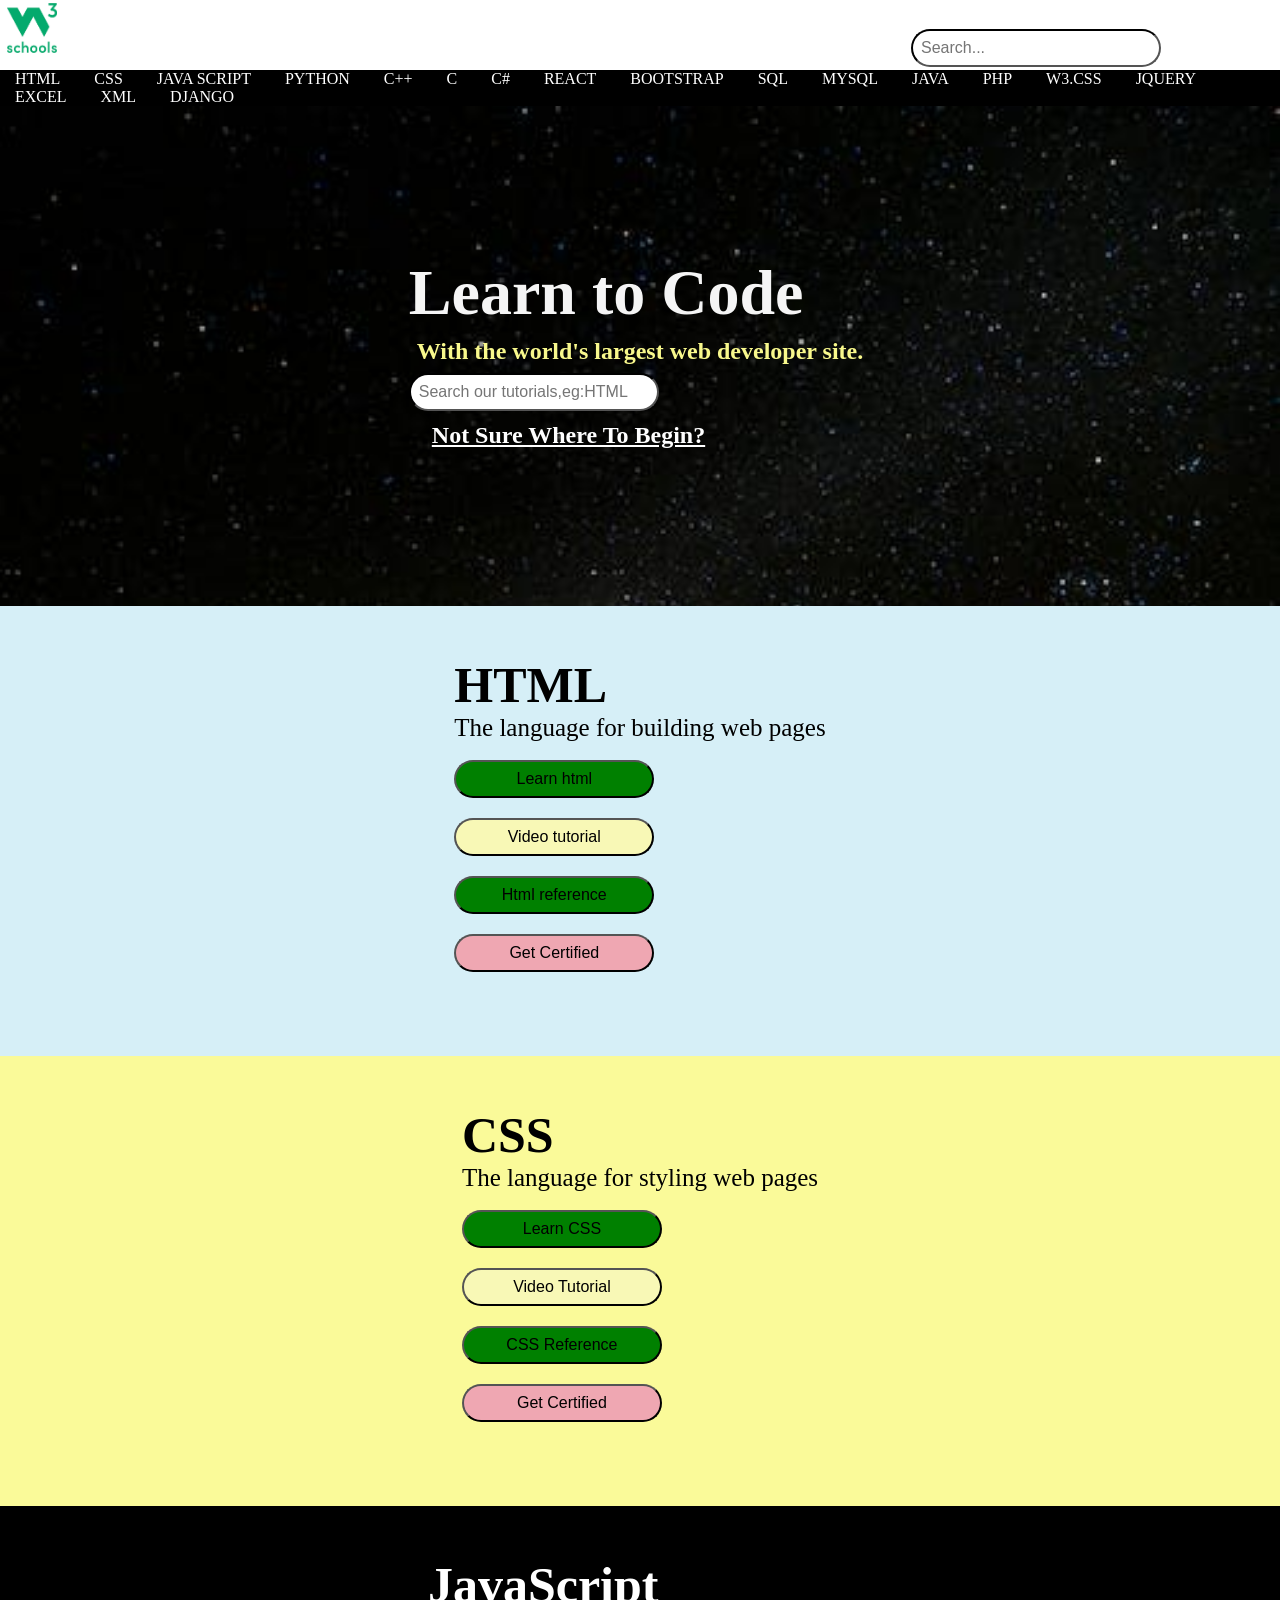
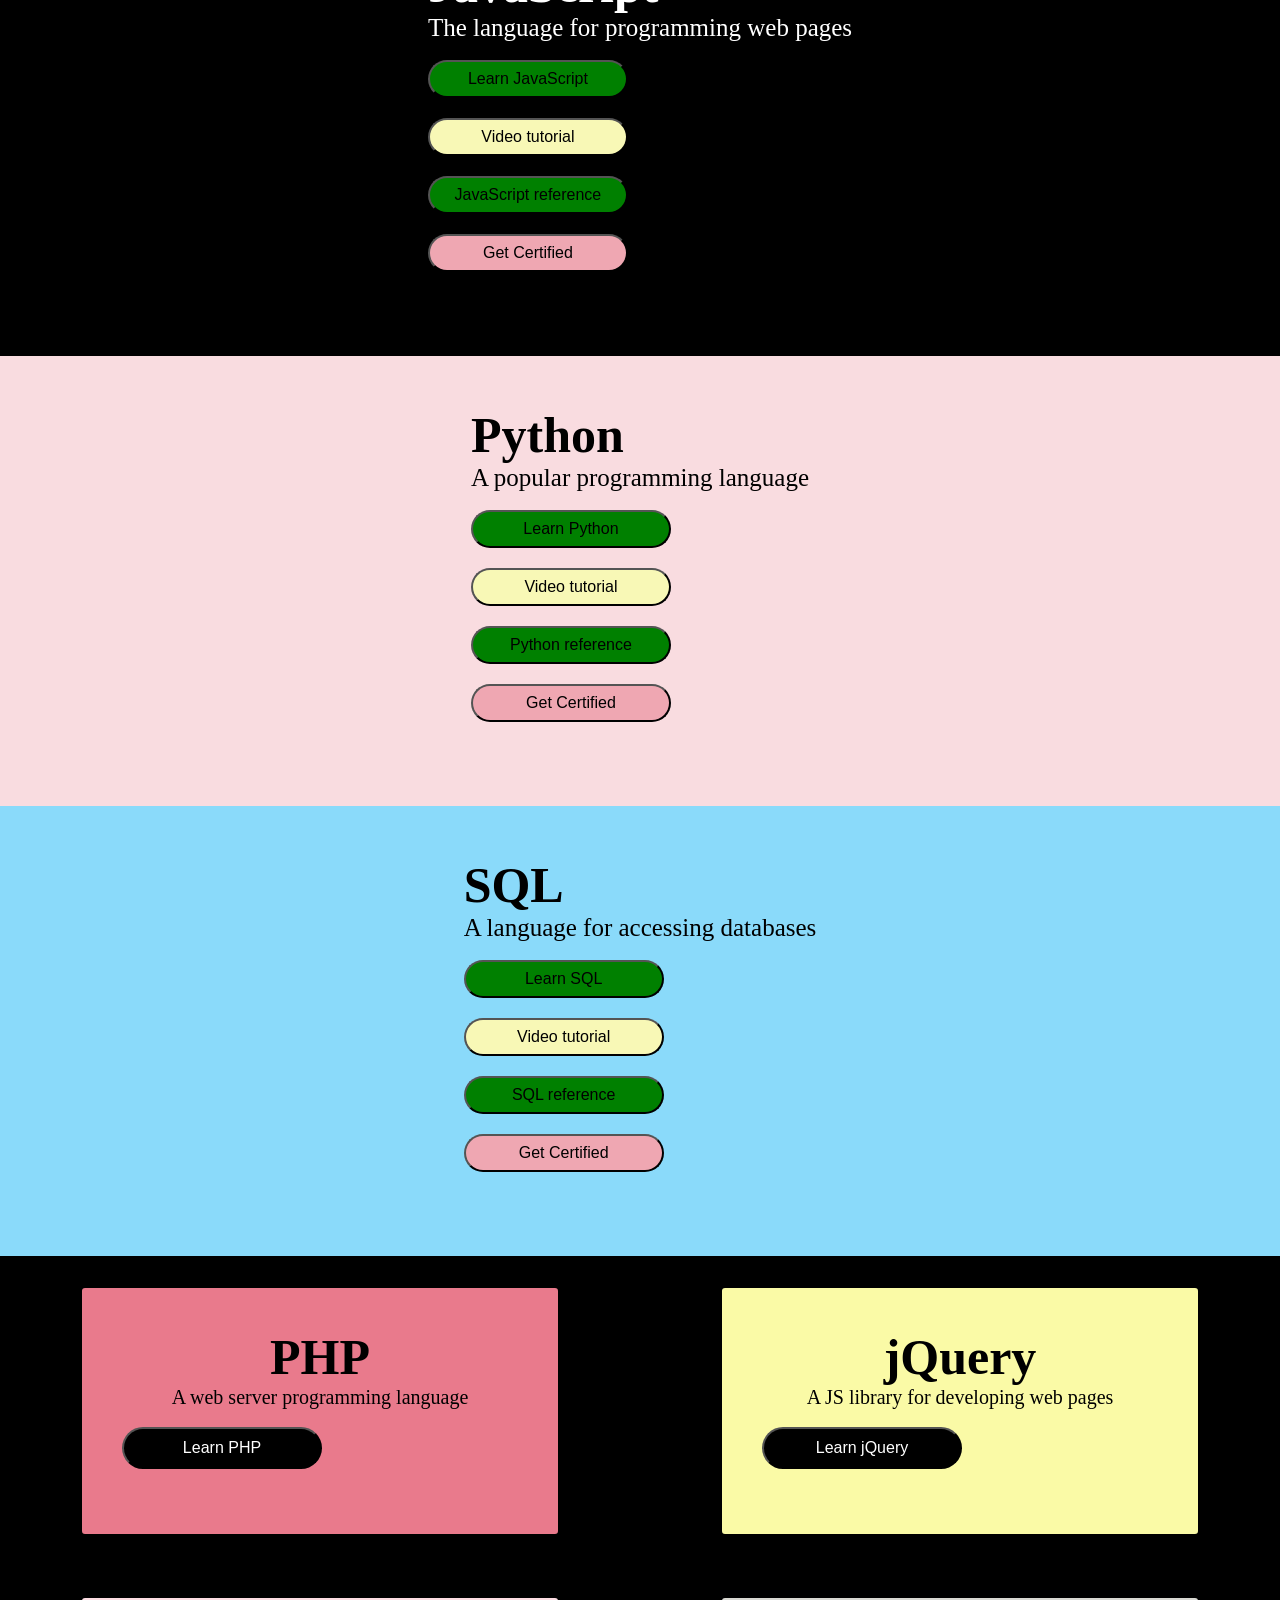
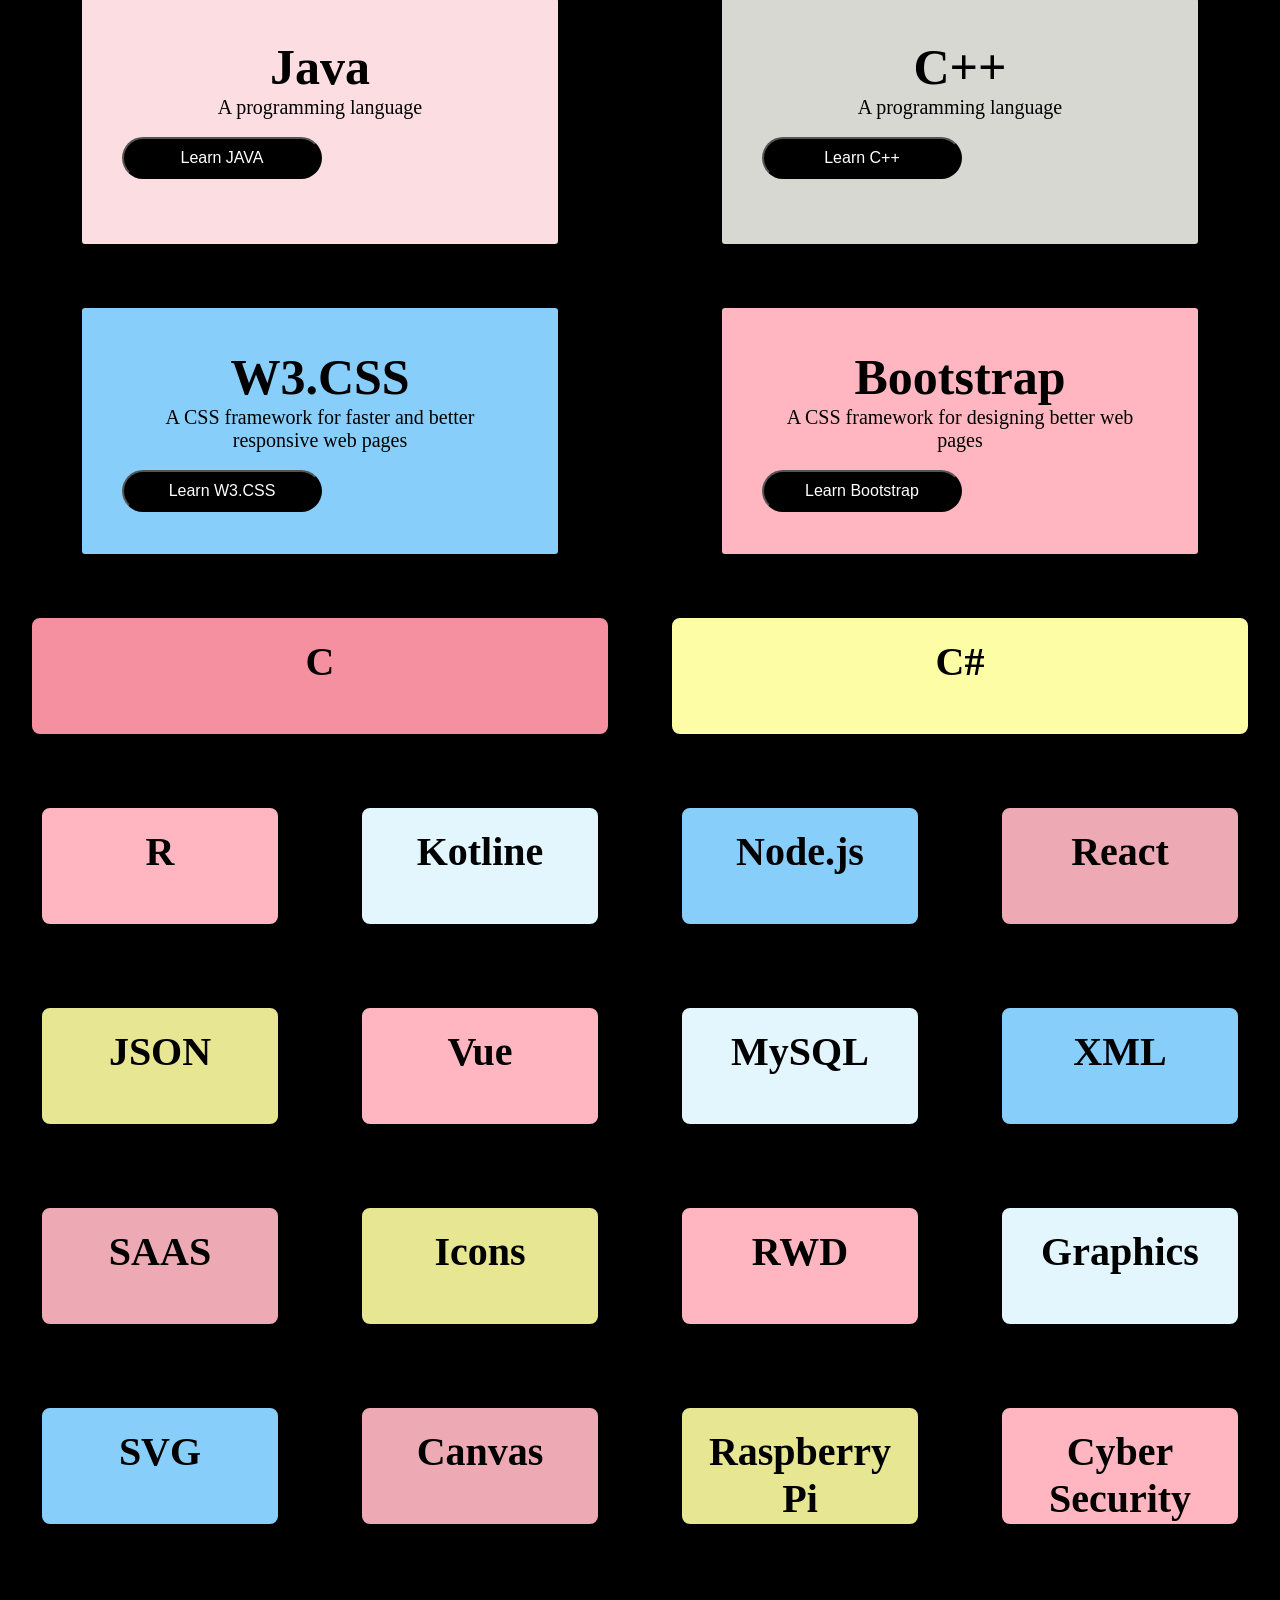
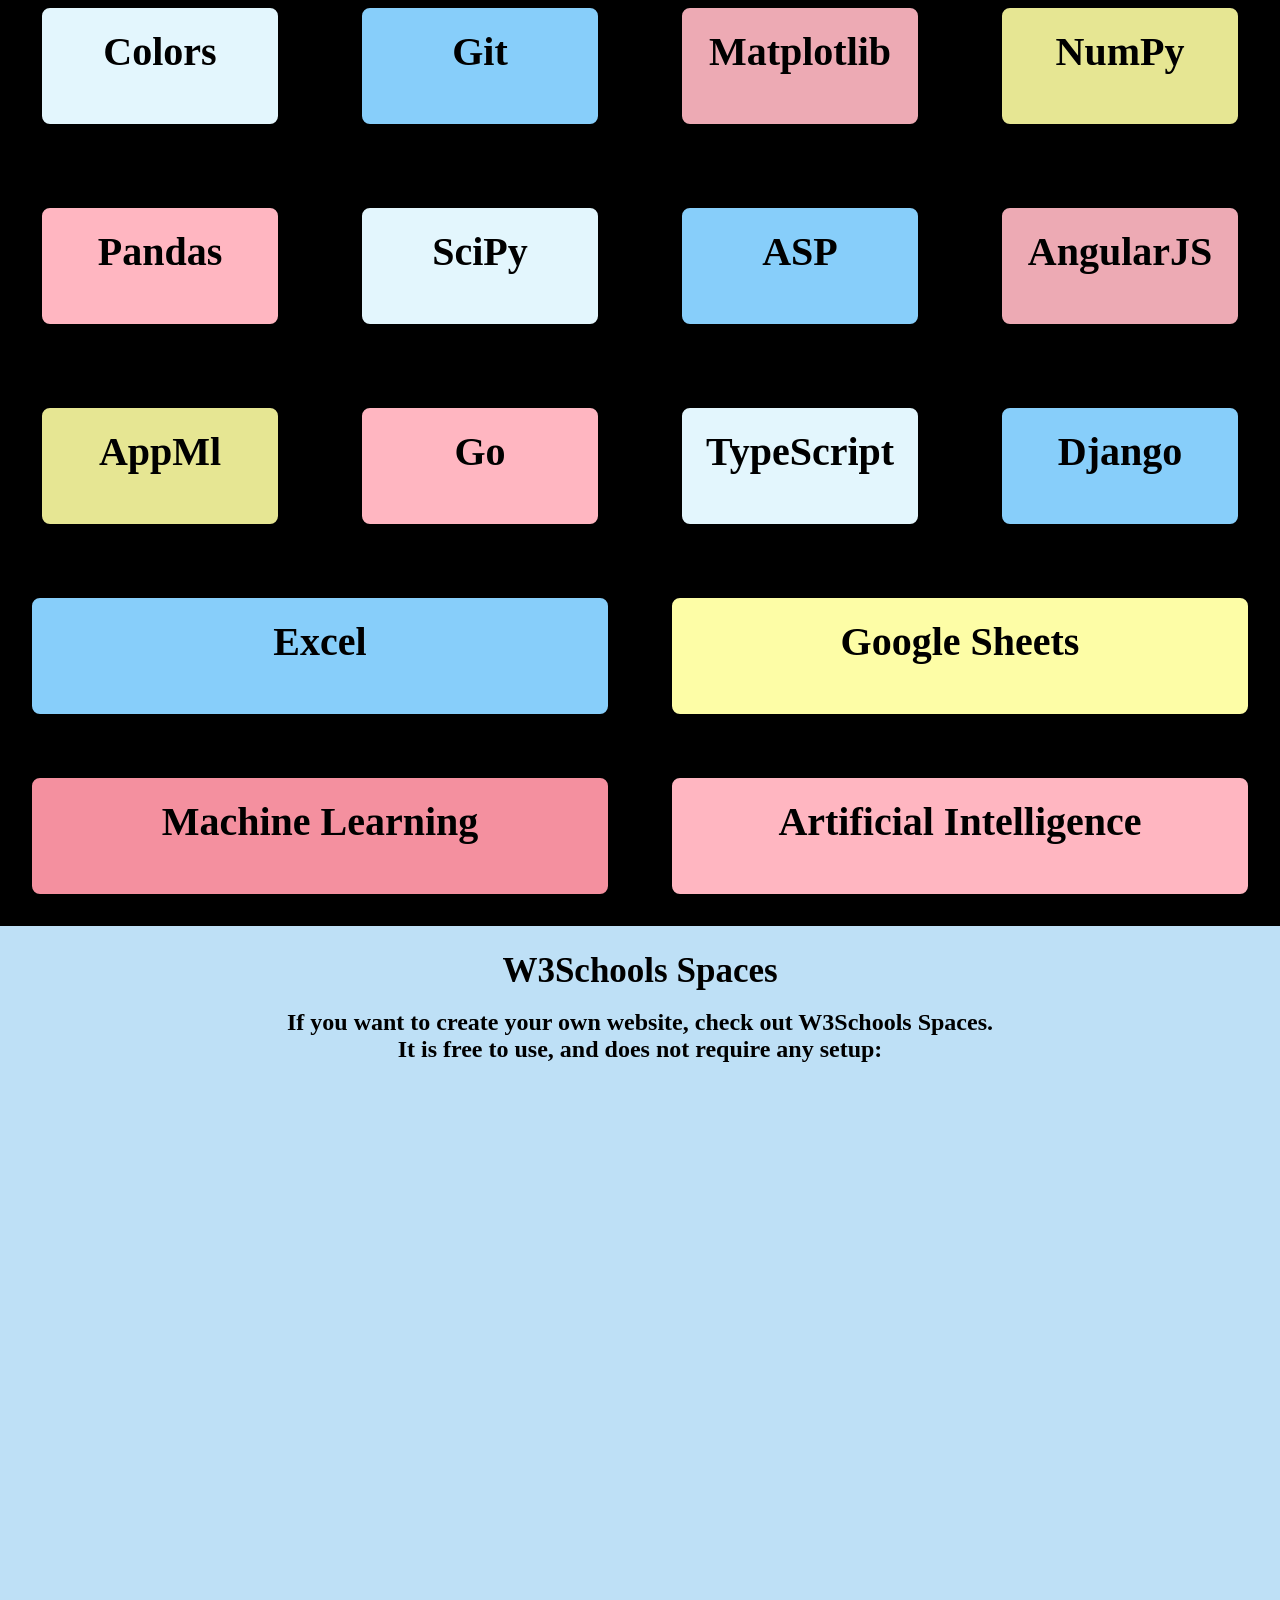
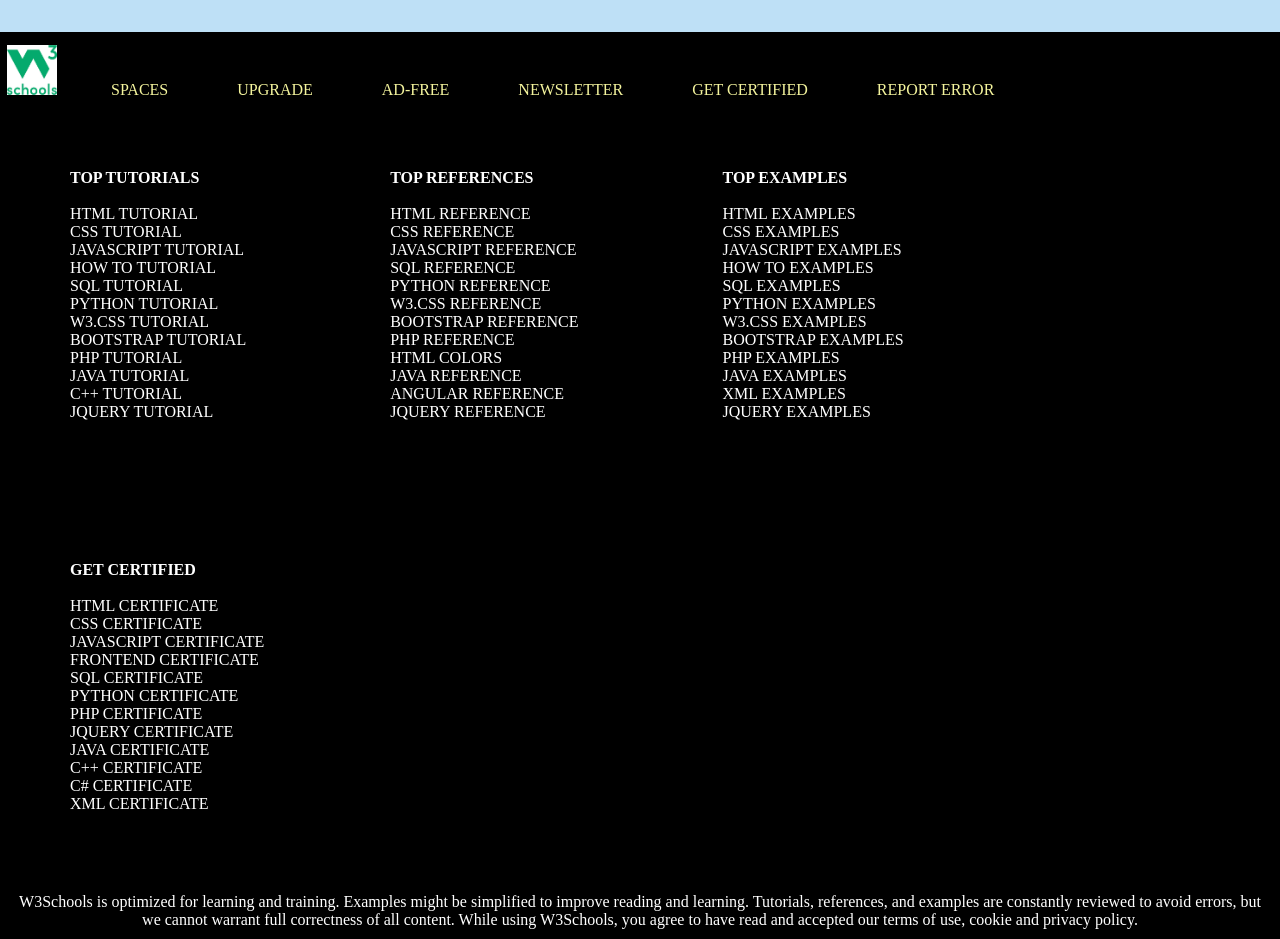
<file: index.html>
<!DOCTYPE html>
<html lang="en">

<head>
    <meta charset="UTF-8">
    <meta name="viewport" content="width=device-width, initial-scale=1.0">
    <link rel="stylesheet" href="web1.css">
    <title>w3schools</title>
</head>

<body>
    <header>
        <img src="img1.png" alt="image" width="50px" height="50px">
        <div class="search">
            <input type="text" placeholder="Search...">
        </div>
        <div class="a">
            <nav>
                <a href="htm.html">HTML</a>
                <a href="css.html">CSS</a>
                <a href="javascript.html">JAVA SCRIPT</a>
                <a href="python.html">PYTHON</a>
                <a href="eg1.html">C++</a>
                <a href="eg2.html">C</a>
                <a href="eg1.html">C#</a>
                <a href="eg2.html">REACT</a>
                <a href="eg1.html">BOOTSTRAP</a>
                <a href="eg2.html">SQL</a>
                <a href="eg1.html">MYSQL</a>
                <a href="eg1.html">JAVA</a>
                <a href="eg2.html">PHP</a>
                <a href="eg1.html">W3.CSS</a>
                <a href="eg2.html">JQUERY</a>
                <a href="eg1.html">EXCEL</a>
                <a href="eg2.html">XML</a>
                <a href="eg1.html">DJANGO</a>
            </nav>
        </div>
    </header>
    <main>
        <section class="b">
            <h1 style="color: whitesmoke;font-style: normal;font-size: 400%">Learn to Code</h1>
            <h2 style="color:rgb(248, 248, 140);font-size: 150%;padding: 8px;"> With the world's largest web developer
                site.</h2>
            <input type="text" placeholder="Search our tutorials,eg:HTML">
            <h2 style="padding: 8px;"><a href="start.html"><u>Not Sure Where To Begin?</u></a></h2>
        </section>
    </main>
    <section class="c">
        <div class="hh1">
            <div>
                <h1 style="font-size:50px;">HTML</h1>
                <p style="font-size:25px;">The language for building web pages</p><br>
                <button>Learn html</button><br>
                <button class="r">Video tutorial</button><br>
                <button class="i">Html reference</button><br>
                <button class="n">Get Certified</button><br>
            </div>
        </div>
    </section>
    <section class="d">
        <div class="cc1">
            <div>
                <h1 style="font-size:50px;">CSS</h1>
                <p style="font-size:25px;">The language for styling web pages</p><br>
                <button>Learn CSS</button><br>
                <button class="r">Video Tutorial</button><br>
                <button class="i">CSS Reference</button><br>
                <button class="n">Get Certified</button><br>
            </div>
        </div>
    </section>
    <section class="e">
        <div class="jj1">
            <div>
                <h1 style="color: white;font-size:50px;">JavaScript</h1>
                <p style="color: white;font-size:25px;">The language for programming web pages</p><br>
                <button>Learn JavaScript</button><br>
                <button class="r">Video tutorial</button><br>
                <button class="i">JavaScript reference</button><br>
                <button class="n">Get Certified</button><br>
            </div>
        </div>
    </section>
    <section class="f">
        <div class="pp1">
            <div class="pp2">
                <h1 style="font-size:50px;">Python</h1>
                <p style="font-size:25px;">A popular programming language</p><br>
                <button>Learn Python</button><br>
                <button class="r">Video tutorial</button><br>
                <button class="i">Python reference</button><br>
                <button class="n">Get Certified</button><br>
            </div>
        </div>
    </section>
    <section class="g">
        <div class="sq1">
            <div class="sq2">
                <h1 style="font-size:50px;">SQL</h1>
                <p style="font-size:25px;">A language for accessing databases</p><br>
                <button>Learn SQL</button><br>
                <button class="r">Video tutorial</button><br>
                <button class="i">SQL reference</button><br>
                <button class="n">Get Certified</button><br>
            </div>
        </div>
    </section>
    <section class="section1">
        <div class="box1" style="background-color:rgb(233, 122, 140);">
            <h1 style="font-size:50px;text-align: center;">PHP</h1>
            <p style="font-size: 20px;text-align:center;">A web server programming language</p><br>
            <button class="b1">Learn PHP</button>
        </div>
        <div class="box1" style="background-color:rgb(250, 250, 166);">
            <h1 style="font-size:50px;text-align: center;">jQuery</h1>
            <p style="font-size: 20px;text-align:center;">A JS library for developing web pages</p><br>
            <button class="b1">Learn jQuery</button>
        </div>
    </section>
    <section class="section1">
        <div class="box1" style="background-color:rgb(252, 221, 226);">
            <h1 style="font-size:50px;text-align: center;">Java</h1>
            <p style="font-size: 20px;text-align:center;">A programming language</p><br>
            <button class="b1">Learn JAVA</button>
        </div>
        <div class="box1" style="background-color:rgb(216, 216, 210);">
            <h1 style="font-size:50px;text-align: center;">C++</h1>
            <p style="font-size: 20px;text-align:center;">A programming language</p><br>
            <button class="b1">Learn C++</button>
        </div>
    </section>
    <section class="section1">
        <div class="box1" style="background-color:lightskyblue;">
            <h1 style="font-size:50px;text-align: center;">W3.CSS</h1>
            <p style="font-size: 20px;text-align:center;">A CSS framework for faster and better responsive web pages</p>
            <br>
            <button class="b1">Learn W3.CSS</button>
        </div>
        </div>
        <div class="box1" style="background-color:lightpink;">
            <h1 style="font-size:50px;text-align: center;">Bootstrap</h1>
            <p style="font-size: 20px;text-align:center;"> A CSS framework for designing better web pages</p><br>
            <button class="b1">Learn Bootstrap</button>
        </div>
    </section>
    <section class="section1">
        <div style="background-color:rgb(244, 144, 159);" class="bb1">
            <h1 style="font-size:40px;text-align: center;">C</h1>
        </div>
        <div style="background-color:rgb(253, 253, 166);" class="bb1">
            <h1 style="font-size:40px;text-align: center;">C#</h1>
        </div>
    </section>
    <section class="section1">
        <div class="box2" style="background-color:lightpink;">
            <h1 style="font-size:40px;text-align: center;">R</h1>
        </div>
        <div class="box2" style="background-color:rgb(227, 246, 253);">
            <h1 style="font-size:40px;text-align: center;">Kotline</h1>
        </div>
        <div class="box2" style="background-color:lightskyblue;">
            <h1 style="font-size:40px;text-align: center;">Node.js</h1>
        </div>
        <div class="box2" style="background-color:rgb(237, 170, 180);">
            <h1 style="font-size:40px;text-align: center;">React</h1>
        </div>
    </section>
    <section class="section1">
        <div class="box2" style="background-color:rgb(230, 230, 147);">
            <h1 style="font-size:40px;text-align: center;">JSON</h1>
        </div>
        <div class="box2" style="background-color:lightpink;">
            <h1 style="font-size:40px;text-align: center;">Vue</h1>
        </div>
        <div class="box2" style="background-color:rgb(227, 246, 253);">
            <h1 style="font-size:40px;text-align: center;">MySQL</h1>
        </div>
        <div class="box2" style="background-color:lightskyblue;">
            <h1 style="font-size:40px;text-align: center;">XML</h1>
        </div>
    </section>
    <section class="section1">
        <div class="box2" style="background-color:rgb(237, 170, 180);">
            <h1 style="font-size:40px;text-align: center;">SAAS</h1>
        </div>
        <div class="box2" style="background-color:rgb(230, 230, 147);">
            <h1 style="font-size:40px;text-align: center;">Icons</h1>
        </div>
        <div class="box2" style="background-color:lightpink;">
            <h1 style="font-size:40px;text-align: center;">RWD</h1>
        </div>
        <div class="box2" style="background-color:rgb(227, 246, 253);">
            <h1 style="font-size:40px;text-align: center;">Graphics</h1>
        </div>
    </section>
    <section class="section1">
        <div class="box2" style="background-color:lightskyblue;">
            <h1 style="font-size:40px;text-align: center;">SVG</h1>
        </div>
        <div class="box2" style="background-color:rgb(237, 170, 180);">
            <h1 style="font-size:40px;text-align: center;">Canvas</h1>
        </div>
        <div class="box2" style="background-color:rgb(230, 230, 147);">
            <h1 style="font-size:40px;text-align: center;">Raspberry Pi</h1>
        </div>
        <div class="box2" style="background-color:lightpink;">
            <h1 style="font-size:40px;text-align: center;">Cyber Security</h1>
        </div>
    </section>
    <section class="section1">
        <div class="box2" style="background-color:rgb(227, 246, 253);">
            <h1 style="font-size:40px;text-align: center;">Colors</h1>
        </div>
        </div>
        <div class="box2" style="background-color:lightskyblue;">
            <h1 style="font-size:40px;text-align: center;">Git</h1>
        </div>
        <div class="box2" style="background-color:rgb(237, 170, 180);">
            <h1 style="font-size:40px;text-align: center;">Matplotlib</h1>
        </div>
        <div class="box2" style="background-color:rgb(230, 230, 147);">
            <h1 style="font-size:40px;text-align: center;">NumPy</h1>
        </div>
    </section>
    <section class="section1">
        <div class="box2" style="background-color:lightpink;">
            <h1 style="font-size:40px;text-align: center;">Pandas</h1>
        </div>
        </div>
        <div class="box2" style="background-color:rgb(227, 246, 253);">
            <h1 style="font-size:40px;text-align: center;">SciPy</h1>
        </div>
        <div class="box2" style="background-color:lightskyblue;">
            <h1 style="font-size:40px;text-align: center;">ASP</h1>
        </div>
        <div class="box2" style="background-color:rgb(237, 170, 180);">
            <h1 style="font-size:40px;text-align: center;">AngularJS</h1>
        </div>
    </section>
    <section class="section1">
        <div class="box2" style="background-color:rgb(230, 230, 147);">
            <h1 style="font-size:40px;text-align: center;">AppMl</h1>
        </div>
        </div>
        <div class="box2" style="background-color:lightpink;">
            <h1 style="font-size:40px;text-align: center;">Go</h1>
        </div>
        <div class="box2" style="background-color:rgb(227, 246, 253);">
            <h1 style="font-size:40px;text-align: center;">TypeScript</h1>
        </div>
        <div class="box2" style="background-color:lightskyblue;">
            <h1 style="font-size:40px;text-align: center;">Django</h1>
        </div>
    </section>
    <section class="section1">
        <div style="background-color:lightskyblue;" class="bb1">
            <h1 style="font-size:40px;text-align: center;">Excel</h1>
        </div>
        <div style="background-color:rgb(253, 253, 166);" class="bb1">
            <h1 style="font-size:40px;text-align: center;">Google Sheets</h1>
        </div>
    </section>
    <section class="section1">
        <div style="background-color:rgb(244, 144, 159);" class="bb1">
            <h1 style="font-size:40px;text-align: center;">Machine Learning</h1>
        </div>
        <div style="background-color:lightpink;" class="bb1">
            <h1 style="font-size:40px;text-align: center;">Artificial Intelligence</h1>
        </div>
    </section>
    <section class="ff">
        <h1 style="text-align: center; font-size: 35px;">W3Schools Spaces</h1><br>
        <h2 style="text-align: center;">If you want to create your own website, check out W3Schools Spaces. </h2>
        <h2 style="text-align: center;">It is free to use, and does not require any setup:</h2> <br>
        <div id="vd1">
            <iframe width="928" height="522" src="https://www.youtube.com/embed/cGgLHJGyS34"
                title="How To Make A Calculator Using HTML CSS And JavaScript" frameborder="0"
                allow="accelerometer; autoplay; clipboard-write; encrypted-media; gyroscope; picture-in-picture; web-share"
                allowfullscreen></iframe>
        </div>
    </section>
    <footer class="ff1">
        <div>
            <div id="fff">
                <img src="img1.png" alt="image" width="50px" height="50px">
                <a href="eg2.html">SPACES</a>
                <a href="eg1.html">UPGRADE</a>
                <a href="eg2.html">AD-FREE</a>
                <a href="eg1.html">NEWSLETTER</a>
                <a href="eg2.html">GET CERTIFIED</a>
                <a href="eg1.html">REPORT ERROR</a>
            </div>
            <ul class="eg">
                <li><b>TOP TUTORIALS</b> </li><br>
                <li>HTML TUTORIAL</li>
                <li>CSS TUTORIAL</li>
                <li>JAVASCRIPT TUTORIAL</li>
                <li>HOW TO TUTORIAL</li>
                <li>SQL TUTORIAL</li>
                <li>PYTHON TUTORIAL</li>
                <li>W3.CSS TUTORIAL</li>
                <li>BOOTSTRAP TUTORIAL</li>
                <li>PHP TUTORIAL</li>
                <li>JAVA TUTORIAL</li>
                <li>C++ TUTORIAL</li>
                <li>JQUERY TUTORIAL</li>
            </ul>
            <ul class="eg">
                <li><b>TOP REFERENCES</b> </li><br>
                <li>HTML REFERENCE</li>
                <li>CSS REFERENCE</li>
                <li>JAVASCRIPT REFERENCE</li>
                <li>SQL REFERENCE</li>
                <li>PYTHON REFERENCE</li>
                <li>W3.CSS REFERENCE</li>
                <li>BOOTSTRAP REFERENCE</li>
                <li>PHP REFERENCE</li>
                <li>HTML COLORS</li>
                <li>JAVA REFERENCE</li>
                <li>ANGULAR REFERENCE</li>
                <li>JQUERY REFERENCE</li>
            </ul>
            <ul class="eg">
                <li><b> TOP EXAMPLES</b> </li><br>
                <li>HTML EXAMPLES</li>
                <li>CSS EXAMPLES </li>
                <li>JAVASCRIPT EXAMPLES</li>
                <li>HOW TO EXAMPLES</li>
                <li>SQL EXAMPLES</li>
                <li>PYTHON EXAMPLES</li>
                <li>W3.CSS EXAMPLES</li>
                <li>BOOTSTRAP EXAMPLES</li>
                <li>PHP EXAMPLES</li>
                <li>JAVA EXAMPLES</li>
                <li>XML EXAMPLES</li>
                <li>JQUERY EXAMPLES</li>
            </ul>
            <ul class="eg">
                <li><b>GET CERTIFIED</b></li><br>
                <li>HTML CERTIFICATE</li>
                <li>CSS CERTIFICATE</li>
                <li>JAVASCRIPT CERTIFICATE</li>
                <li>FRONTEND CERTIFICATE</li>
                <li>SQL CERTIFICATE</li>
                <li>PYTHON CERTIFICATE</li>
                <li>PHP CERTIFICATE</li>
                <li>JQUERY CERTIFICATE</li>
                <li>JAVA CERTIFICATE</li>
                <li>C++ CERTIFICATE</li>
                <li>C# CERTIFICATE</li>
                <li>XML CERTIFICATE</li>
            </ul>
        </div>
        <div id="ff2">
            <p> W3Schools is optimized for learning and training. Examples might be simplified to improve reading and
                learning.
                Tutorials, references, and examples are constantly reviewed to avoid errors, but we cannot warrant full
                correctness
                of all content. While using W3Schools, you agree to have read and accepted our terms of use, cookie and
                privacy policy.
            </p>
        </div>
    </footer>
</body>

</html>
</file>
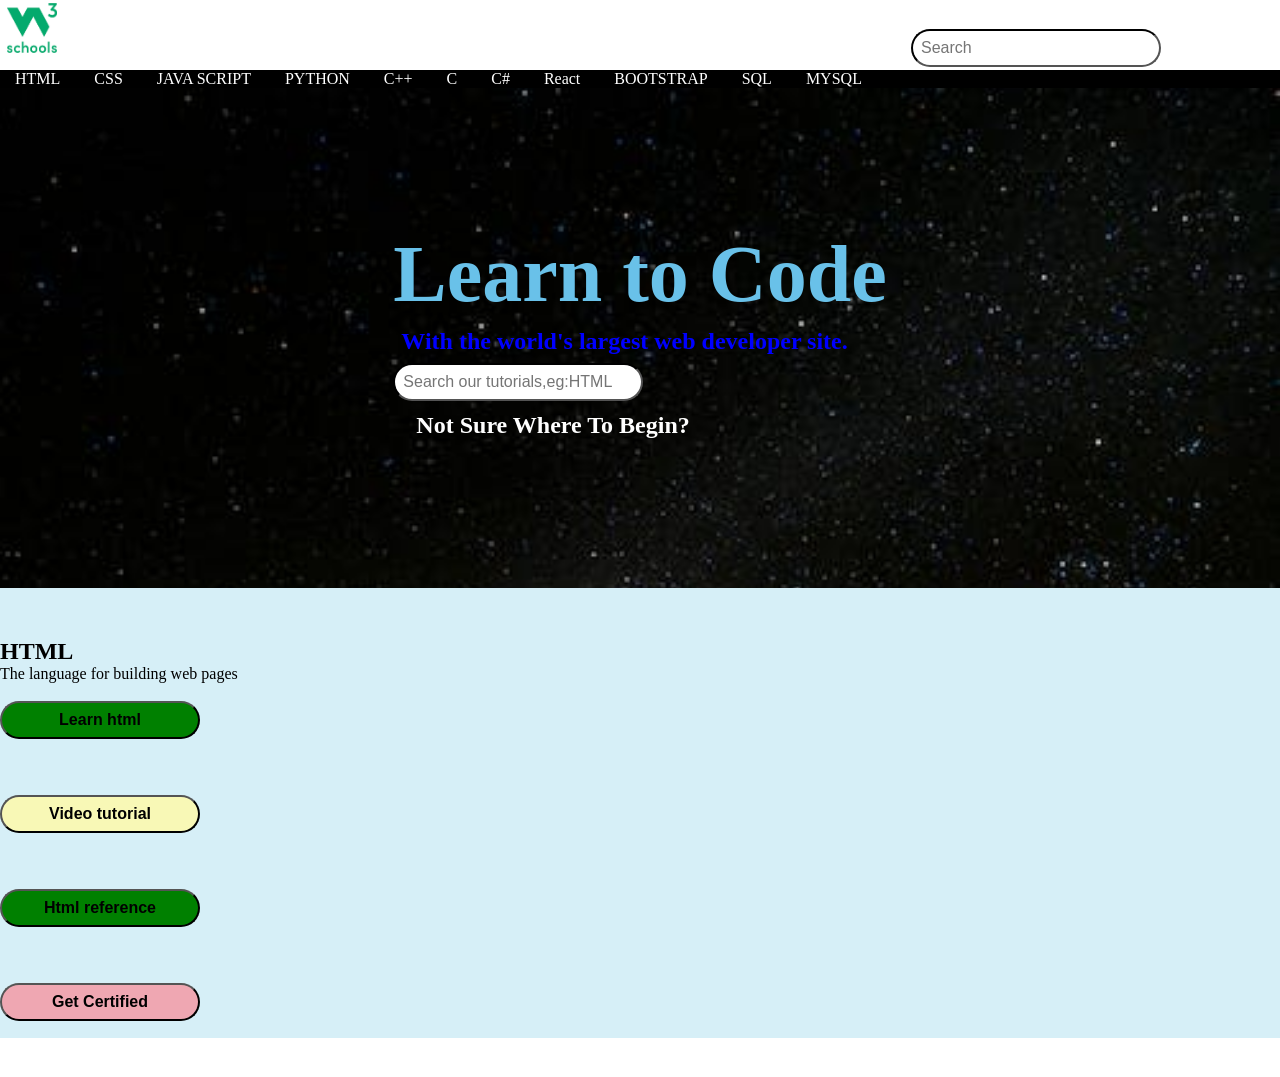
<file: prgm11.html>
<!DOCTYPE html>
<html lang="en">

<head>
    <meta charset="UTF-8">
    <meta name="viewport" content="width=device-width, initial-scale=1.0">
    <link rel="stylesheet" href="web1.css">
    <title>w3schools</title>
<body>
    <header>
        <img src="img1.png" alt="image" width="50px" height="50px" >
        <div class="search">
            <input type="text" placeholder="Search">
            <i class="fa-solid fa-magnifying-glass"></i>
        </div>
        <div class="a">
            <nav>
                <a href="htm.html">HTML</a>
                <a href="css.html">CSS</a>
                <a href="javascript.html">JAVA  SCRIPT</a>
                <a href="python.html">PYTHON</a>
                <a href="eg1.html">C++</a>
                <a href="eg2.html">C</a>
                <a href="eg1.html">C#</a>
                <a href="eg2.html">React</a>
                <a href="eg1.html">BOOTSTRAP</a>
                <a href="eg2.html">SQL</a>
                <a href="eg1.html">MYSQL</a>
            </nav>
        </div>
    </header>
    <main>
        <section class="b">
            <h1 style="color: rgb(105, 193, 233);font-size: 500%;">Learn to Code</h1>
            <h2 style="color: blue;font-size: 150%;padding: 8px;">  With the world's largest web developer site.</h2>
            <input type="text" placeholder="Search our tutorials,eg:HTML">
            <h2 style="padding: 8px;"><a href="start.html">Not Sure Where To Begin? </a></h2>
        </section>
    </main>
        <section class="c">
            <div class="div1">
                <div class="div2">
   <h2>HTML</h2>
                    <p>The language for building web pages</p><br>
               <button ><b>Learn html</b></button><br><br><br>
               <button class="r"><b>Video tutorial</b></button><br><br><br>
               <button class="i"><b>Html reference</b></button><br><br><br>
               <button class="n" ><b>Get Certified</b></button><br><br><br>
                </div>
            </div>
</section>
</body>
</html>
</file>
<file: web1.css>
* {
    margin: 0;
    padding: 0;
    box-sizing: border-box;
}
header {
    background-color: white;
    position: sticky;
}
img {
    margin-left: 7px;
    margin-top: 3px;
}
.search {
    display: inline;
    max-width: 400px;
    margin: 0 auto;
    left: 850px;
    position: relative;
}
.search input[type="text"] {
    padding: 8px;
    font-size: 16px;
    border-color: black;
    border-radius: 25px;
    width: 250px;
    margin-bottom: 3px;
}
.a {
    background-color: black;
}
a {
    color: white;
    text-decoration: none;
    padding: 15px;
}
main {
    display: flex;
    justify-content: center;
    align-items: center;
    background-size: cover;
    background-repeat: no-repeat;
    background-image: url(astro2.jpeg);
    height: 500px;
    padding: 5px;
}
.b input[type="text"] {
    padding: 8px;
    font-size: 16px;
    border-color: black;
    border-radius: 25px;
    width: 250px;
    margin-bottom: 3px;
}
.hh1 ,.cc1,.jj1,.pp1,.sq1{
    display: flex;
    justify-content: center;
    align-items: center;
}
.c {
    background-color: rgb(214, 239, 247);
    height:450px;
    padding-top: 50px;
}
.d {
    background-color: rgb(250, 250, 153);
    height:450px;
    padding-top: 50px;
}
.e {
    background-color: black;
    height:450px;
    padding-top: 50px;
}
.f {
    background-color:rgb(249, 220, 224);
    height:450px;
    padding-top: 50px;
}
.g{
    background-color: rgb(138, 218, 250);
    height:450px;
    padding-top: 50px;
}
button{
    background-color:green;
    padding: 8px;
    font-size: 16px;
    border-radius: 25px;
    width: 200px;
    margin-bottom: 20px;
  }
  .r{
    background-color:rgb(248, 248, 182);
    padding: 8px;
    font-size: 16px;
    border-radius: 25px;
    width: 200px;
    margin-bottom: 20px;
  }
.n{
    background-color:rgb(239, 167, 178);
    padding: 8px;
    font-size: 16px;
    border-radius: 25px;
    width: 200px;
    margin-bottom: 20px;
  }
  .section1{
    display: flex;
    justify-content: space-between;
    background-color: black;
  } 
  .box1 {
    border: 2px solid black;
    border-radius: 5px;
    padding: 40px;
    margin: 30px;
    box-sizing: border-box;
    height:250px;
    width:1000px;
    margin-left: 80px;
    margin-right: 80px;
    flex-wrap: wrap;
  }
  .box2 {
    border: 2px solid black;
    border-radius: 10px;
    background-color: white;
    padding: 20px;
    margin: 40px;
    box-sizing: border-box;
    height:120px;
    width:300px;
    flex-wrap: wrap;
  } .bb1{
    border: 2px solid black;
    border-radius: 10px;
    height:120px;
    width:1350px;
    padding: 20px;
    margin: 30px;
  }
  .b1{
    background-color: black;
    color: white;
    padding: 10px;
    align-items: center;
  }
  .ff{
    background-color:rgb(190, 224, 246);
    padding-top: 25px;
    padding-bottom: 25px;
    justify-content: center;
   }
   #vd1{
    padding-left: 250px;
   }
   .ff1 {
    padding-top: 10px;
    background-color: black;
}
#fff a{
  color:rgb(244, 244, 157);
  padding-left: 50px;
}
.eg {
  display: flex;
  justify-content: space-between;
  align-items: center;
  display: inline-block;
  margin:70px;
  color: white;
  list-style: none;
}
#ff2{
  color: white;
  text-align: center;
  padding: 10px;
}
</file>
